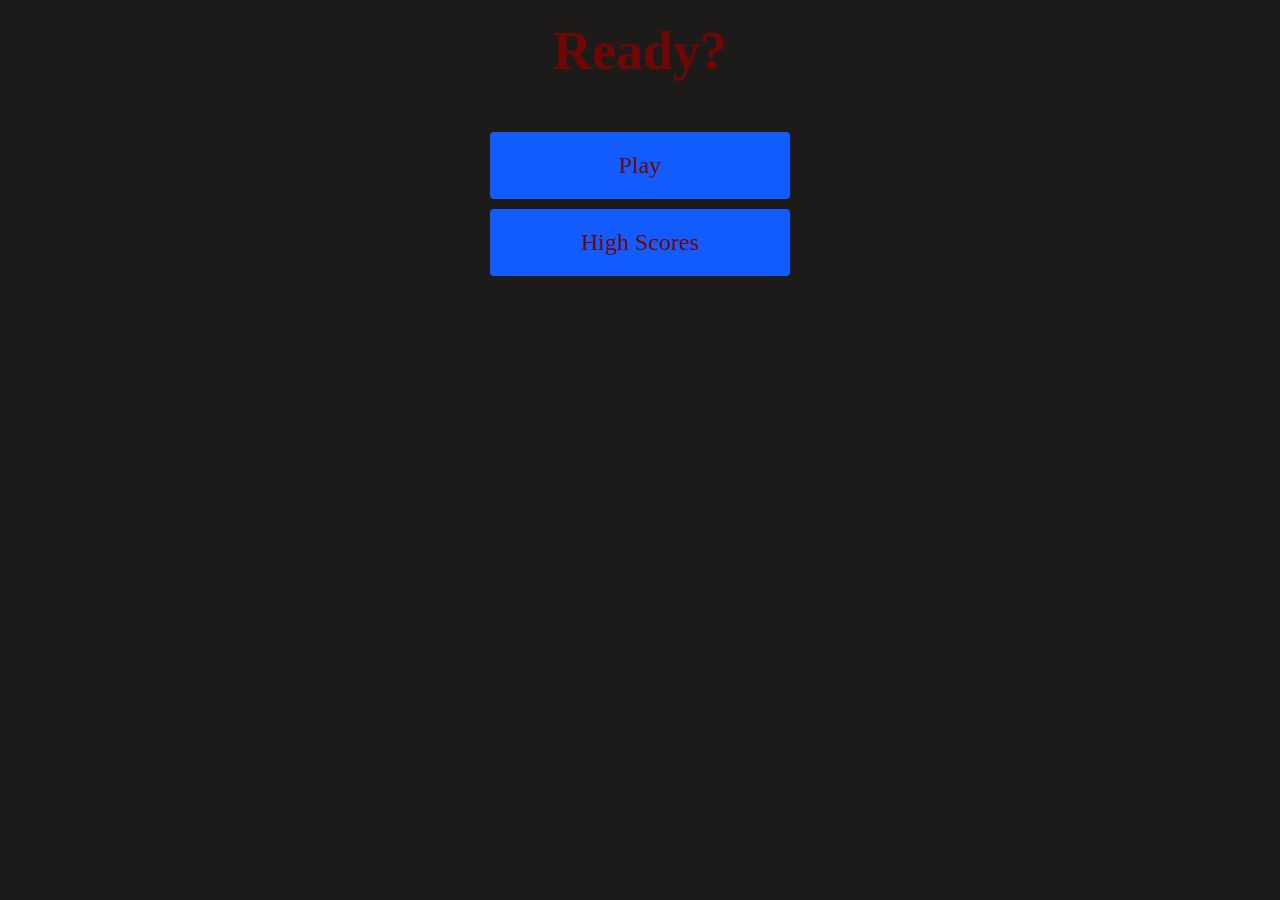
<file: index.html>
<!DOCTYPE html>
<html lang="en">

<head>
    <meta charset="UTF-8">
    <meta name="viewport" content="width=device-width, initial-scale=1.0">
    <title>Timed JavaScrip Quiz</title>
    <link rel="stylesheet" href="./assets/css/style.css">
</head>

<body>
    <div class="container">
        <div id="home" class="flex-column flex-center">
<h1>Ready?</h1>
<a href="./game.html" class="btn">Play</a>
<a href="./highscores.html" id="highscore-btn" class="btn">High Scores</a>
        </div>
    </div>
    </body>

</html>
</file>
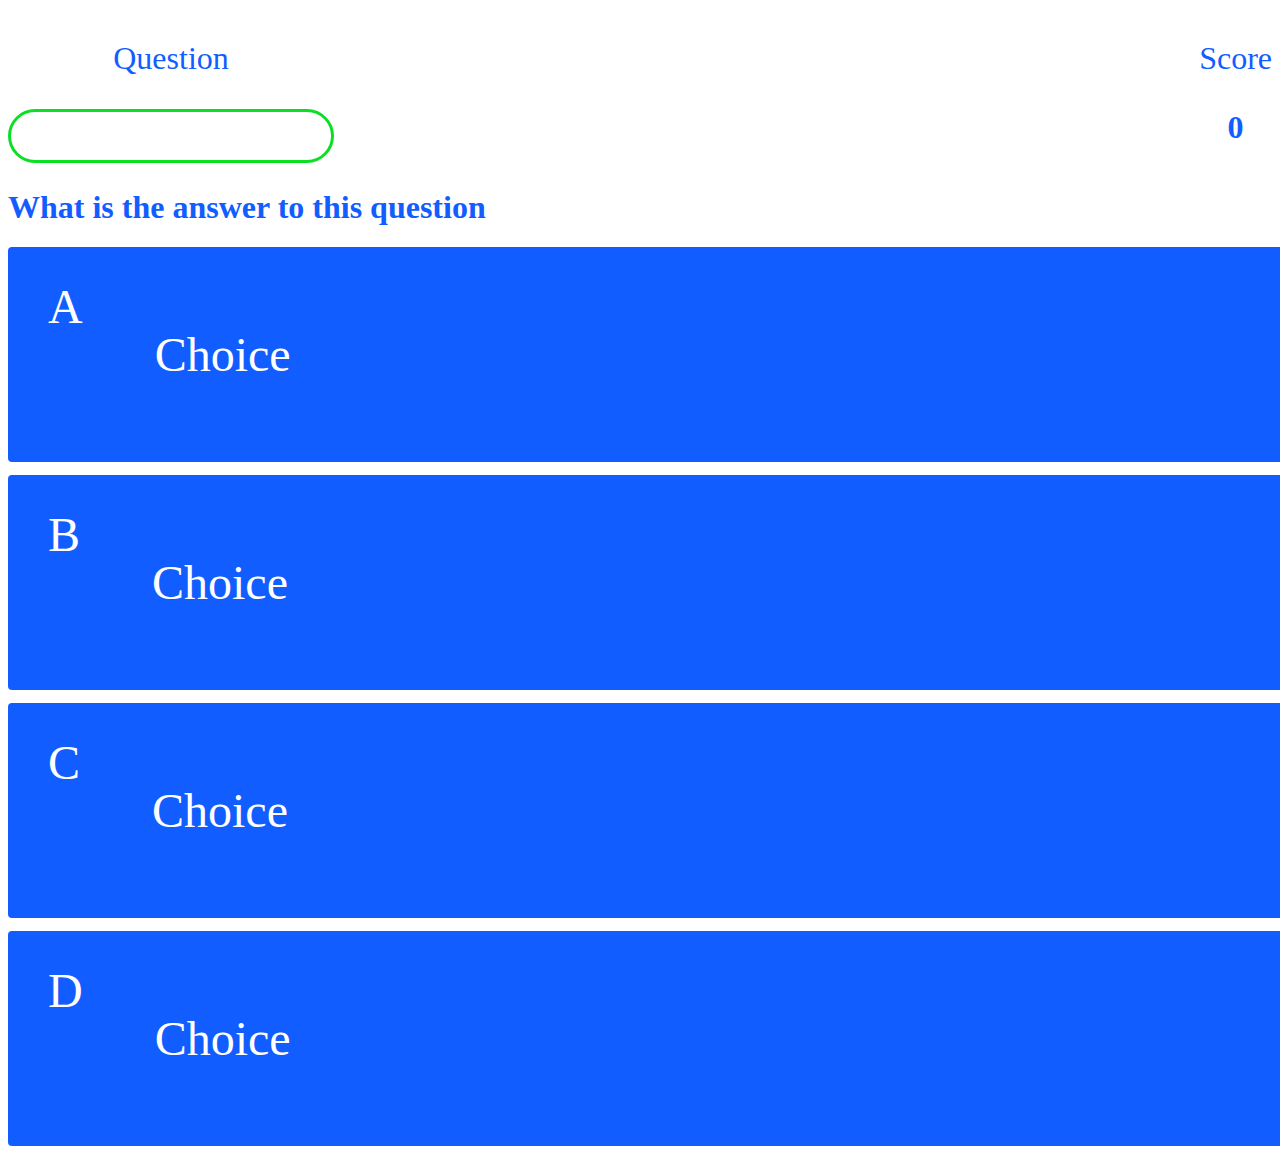
<file: game.html>
<!DOCTYPE html>
<html lang="en">
<head>
    <meta charset="UTF-8">
    <meta name="viewport" content="width=device-width, initial-scale=1.0">
    <title>Quiz Page</title>
    <link rel="stylesheet" href="./assets/css/game.css">
    <link rel="stylesheet" href="./assets/js/game.js">
</head>
<body>
    <div class="container">
        <div id="game" class="justify-center flex-column">
            <div id="hud">
                <div class="hud-item">
                <p id="progressText" class="hud-prefix">
                    Question
                </p>
                    <div id="progressBar">
                        <div id="progressBarFull"></div>
                    </div>
                </div>
            <div class="hud-item">
                <p class="hud-prefix">
                    Score
                </p>
                <h1 class="hud-main-text" id="score">
                    0
                </h1>
            </div>
        </div>
        <h1 id="question">What is the answer to this question</div>

        <div class="choice-container">
            <div class="choice-prefix">A</div>
            <p class="choice-text" data-number="1">Choice</p>
        </div>

        <div class="choice-container">
            <div class="choice-prefix">B</div>
            <p class="choice-text" data-number="2">Choice</p>
        </div>

        <div class="choice-container">
            <div class="choice-prefix">C</div>
            <p class="choice-text" data-number="3">Choice</p>
        </div>

        <div class="choice-container">
            <div class="choice-prefix">D</div>
            <p class="choice-text" data-number="4">Choice</p>
        </div>

    </div>

</div>
<script src="assets/js/game.js"></script>
</body>
</html>
</file>
<file: assets/css/style.css>
:root {
    background-color: rgb(29, 26,26);
}

* {
    box-sizing: border-box;
    margin: 0;
    padding: 0;
    font-size: 62.5%;
    font-family: 'Nova Square', cursive;
}

h1 {
    font-size: 5.4rem;
    color: rgb(112, 7, 7);
    margin-bottom: 5rem;
}

h2 {
    font-size: 4.2rem;
    margin-bottom: 4rem;
}

.container {
width: 100;
height: 100;
display: flex;
justify-content: center;
align-items: center;
max-width: 88rem;
margin: 0 auto;
padding: 2rem;
}

.flex-column {
    display:flex;
    flex-direction: column;
}

.flex-center {
    justify-content: center;
    align-items: center;
}

.justify-center {
    justify-content: center;
}

.text-center {
    text-align: center;
}

.hidden {
    display: none;
}

.btn {
    font-size: 2.4rem;
    padding: 2rem 0;
    width: 30rem;
    text-align: center;
    margin-bottom: 1rem;
    text-decoration: none;
    color: rgb(112, 7, 7);
    background: linear-gradient(90deg, rgb(18, 92, 255) 0%);
    border-radius: 4px;
}

.btn:hover {
    cursor: pointer;
    box-shadow: 0 0.4rem 1.4rem 0 rgb(0, 114, 244, 0.6);
    transition: transform 150ms;
    transform: scale (1.03)
} 

.btn[disabled]:hover {
    cursor: not-allowed;
    box-shadow: none;
    transform: none;
}

#highscore-btn {
    background: linear-gradient(90deg, rgb(219, 216, 12) 0% rgb(248, 221, 6) 100%);
    border-radius: 4px;
}

#highscore-btn:hover {
    box-shadow: 0 0.4rem 1.4rem 0 rgba(255, 0, 0.5 )
}
</file>
<file: assets/css/game.css>
body {
    color: #fff;
}

.choice-container {
    display: flex;
    margin-bottom: 0.8rem;
    width: 100%;
    border-radius: 4px;
    background: rgb(18, 93, 255);
    font-size: 3rem;
    min-width: 80rem;
}

.choice-container:hover {
    cursor: pointer;
    box-shadow: 0 0.4rem 1.4rem 0 regba(6, 103, 247, 0, 5);
    transform: scale(1.02);
    transform: transform 100ms;
}
.choice-prefix {
    padding: 2rem 2.5rem;
    color: white;
}
.choice-text {
    padding: 2rem;
    width: 100%;
}

.correct {
    background: linear-gradient(32deg, rgba(11, 223 36) 0%, rgb(41, 232, 111) 100%);
}

.incorrect {
    background: linear-gradient(32deg, rgba(230, 29, 29) 0%, rgb(224, 11, 11, 1) 100%);
}

/*Heads Up Display */
#hud {
    display: flex;
    justify-content: space-between;
    color: rgb(18, 93, 255)
}
h1 {
    color: rgb(18, 93, 255)
}
.hud-prefix {
    text-align: center;
    font-size: 2rem;
    color: rgb(18, 93, 255);
}

.hud-main-text {
    text-align: center;
    color: rgb(18, 93, 255)
}

#progressBar {
    width: 20rem;
    height: 3rem;
    border: 0.2rem solid rgb(11, 223, 36);
    margin-top: 2rem;
    border-radius: 50px;
    overflow: hidden;
}

#progressBarFull {
    height: 100%;
    background: rgb(11, 223, 36);
    width: 0%
}



@media screen and (max-width: 768px) {
    .choice-container {
        min-width: 40rem;
    }
}
</file>
